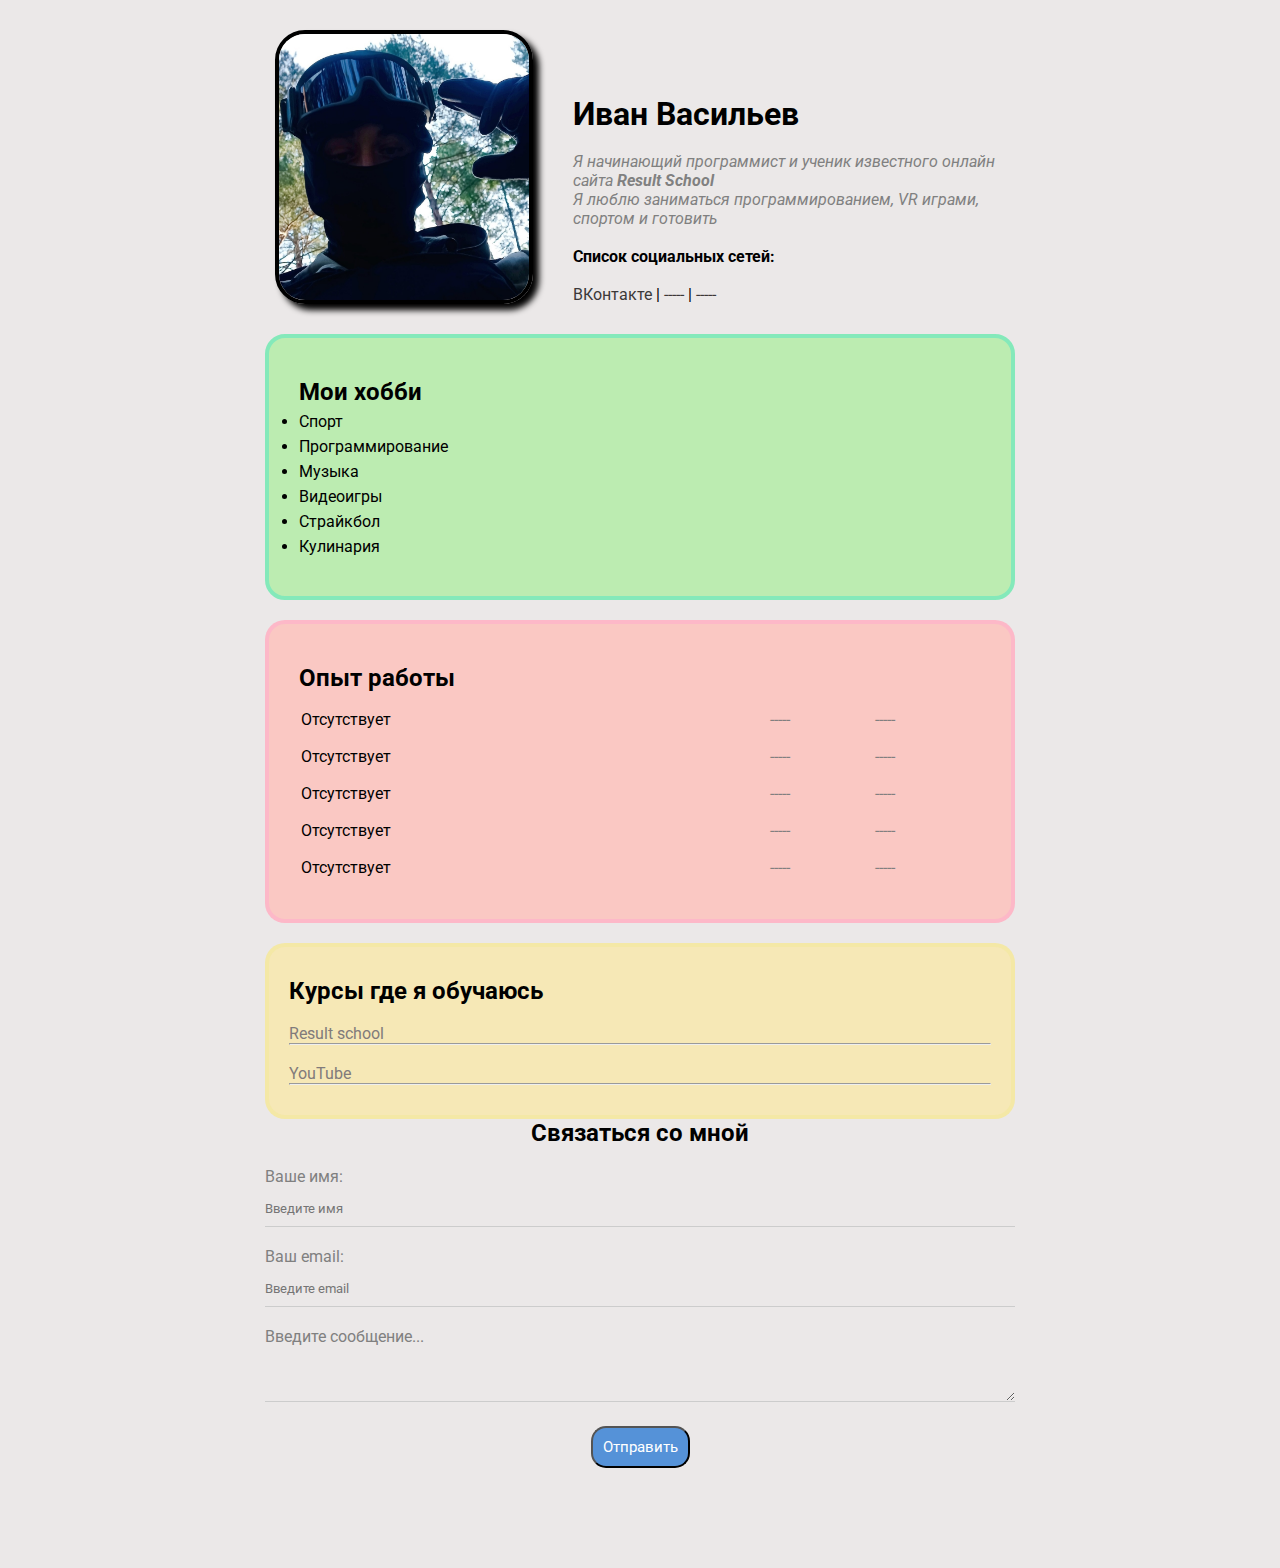
<file: index.html>
<!DOCTYPE html>
<html lang="en">
<head>
    <meta charset="UTF-8">
    <meta name="viewport" content="width=device-width, initial-scale=1.0">
    <title>Resume</title>
    <link rel="stylesheet" href="Resume.css">
</head>
<body>


<main>
<!-- HEADER -->
    <header>

        <img src="main photo.jpg" alt="My photo">
        <div class="info-text">
        <h1>Иван Васильев</h1>
        <br>
        <p><i>Я начинающий программист и ученик известного онлайн сайта <b>Result School</b></i></p>
        <p><i>Я люблю заниматься программированием, VR играми, спортом и готовить</i></p>
        <br>
        <h4>Список социальных сетей:</h4>
        <br>
        <a href="https://vk.com/insertghost" target="_blank">ВКонтакте</a> | <a href="">-----</a> | <a href="">-----</a>
        </div>

    </header>
<!-- HEADER -->



<!-- Второй блок -->
        <div class="snd_block">
        <h2>Мои хобби</h2>
        <ul>
            <li>Спорт</li>
            <li>Программирование</li>
            <li>Музыка</li>
            <li>Видеоигры</li>
            <li>Страйкбол</li>
            <li>Кулинария</li>
        </ul>
        </div>
<!-- Второй блок -->



<!-- Третий блок -->
        <div class="tnd_block">
        <h2>Опыт работы</h2>
        <table class="table">
            <tbody>
            <tr>
                <td>Отсутствует</td>
                <td>-----</td>
                <td>-----</td>
            </tr>
            <tr>
                <td>Отсутствует</td>
                <td>-----</td>
                <td>-----</td>
            </tr>
            <tr>
                <td>Отсутствует</td>
                <td>-----</td>
                <td>-----</td>
            </tr>
            <tr>
                <td>Отсутствует</td>
                <td>-----</td>
                <td>-----</td>
            </tr>
            <tr>
                <td>Отсутствует</td>
                <td>-----</td>
                <td>-----</td>
            </tr>
        </tbody>
        </table>
        </div>
<!-- Третий блок -->



<!-- Четвертый блок -->
        <div class="fnd_block">
        <h2>Курсы где я обучаюсь</h2>
        <br>
        <a href="https://result.school/" target="_blank">Result school</a>
        <br>
        <hr>
        <br>
        <a href="https://www.youtube.com/" target="_blank">YouTube</a>
        <hr>
        </div>
<!-- Четвертый блок -->



<!-- FOOTER -->
    <footer>

    <form action="/" class="form">
        <h2>Связаться со мной</h2>

        <div class="row">

        <div class="form-group">
        <label for="name">Ваше имя:</label>
        <input type="text" id="name" placeholder="Введите имя">
        </div>


        <div class="form-group">
        <label for="email">Ваш email:</label>
        <input type="email" id="email" placeholder="Введите email">
        </div>
        </div>

        <div class="form-group">
        <label for="message">Введите сообщение...</label>
        <textarea name="message" id="message" cols="" rows=""></textarea>
        </div>
        <input type="submit" class="btn" value="Отправить">
    </form>

    </footer>
<!-- FOOTER -->
</main>


</body>
</html>
</file>
<file: Resume.css>
/* Общие настройки */
@import url('https://fonts.googleapis.com/css2?family=Roboto:ital@0;1&display=swap');

* {
    padding: 0;
    margin: 0;
    font-family: 'roboto', sans-serif;
}

body {
    background: #ebe8e8;
}

main {
    max-width: 750px;
    margin: auto;
    padding-top: 20px;
}
/* Общие настройки */



/* HEADER */
header img {
    border: 4px solid black;
    width: 250px;
    margin: 10px;
    border-radius: 30px;
    box-shadow: 6px 6px 6px black;
}

header {
    display: flex;
}

.info-text {
    padding-top: 65px;
    padding-left: 20px;
    margin: 10px;
}

@media (max-width: 650px) {
    .info {
      display: block;
      text-align: center;
    }
  }

.info-text p {
    color: gray;
}

header a {
    text-decoration: none;
    color: rgb(59, 57, 57);
}

header a:hover {
    color: rgb(80, 78, 78);
    text-decoration: underline;
}
/* HEADER */



/* Второй блок */
.snd_block { 
    margin-top: 20px;
    background: #BCECB1;
    border-radius: 20px;
    padding: 40px 30px 40px 30px;
    border: 4px solid #84e9ba;
}

.snd_block li {
    padding-top: 6px;
}
/* Второй блок */



/* Третий блок */
.tnd_block {
    margin-top: 20px;
    background: #fac8c3;
    border-radius: 20px;
    padding: 40px 30px 40px 30px;
    border: 4px solid #fac8;
}

.tnd_block td{
    color: grey;
    padding-top: 16px;
}

.tnd_block td:nth-child(1) {
color: black;
}

.table {
    width: 100%;
}
/* Третий блок */



/* Четвертый блок */
.fnd_block {
    margin-top: 20px;
    background: #f6e8b6;
    border-radius: 20px;
    padding: 30px 20px 30px 20px;
    border: 4px solid rgba(242, 233, 152, 0.533);
}

.fnd_block a {
    text-decoration: none;
    color: rgb(129, 123, 123);
}

.fnd_block a:hover {
    color: rgb(122, 121, 121);
    text-decoration: underline;
}
/* Четвертый блок */



/* FOOTER */
footer h2 {
    text-align: center;
}

footer {
    margin-bottom: 100px;
}

.form-row {
display: flex;
}

.form-group {
    color: grey;
    margin-top: 20px;
}

@media (max-width: 650px) {
    .form-row {
        display: block;
    }
} 

.form-group input, .form-group textarea {
    width: 100%;
    box-sizing: border-box;
    border: none;
    background: transparent;
    border-bottom: 1px solid #ccc;
    color: #000;
    padding: 15px 0 10px;
    outline: none;
    font-family: inherit;
}

.btn {
    /* background-image: url(); */
    /* width: 300px; */
    /* height: 300px; */
    display: flex;
    margin: auto;
    background: rgb(85, 146, 216);
    padding: 10px;
    margin-top: 20px;
    color: white;
    font-size: 15px;
    border-radius: 15px;
}

.btn:hover {
    color: rgb(220, 219, 250);
}
/* FOOTER */
</file>
